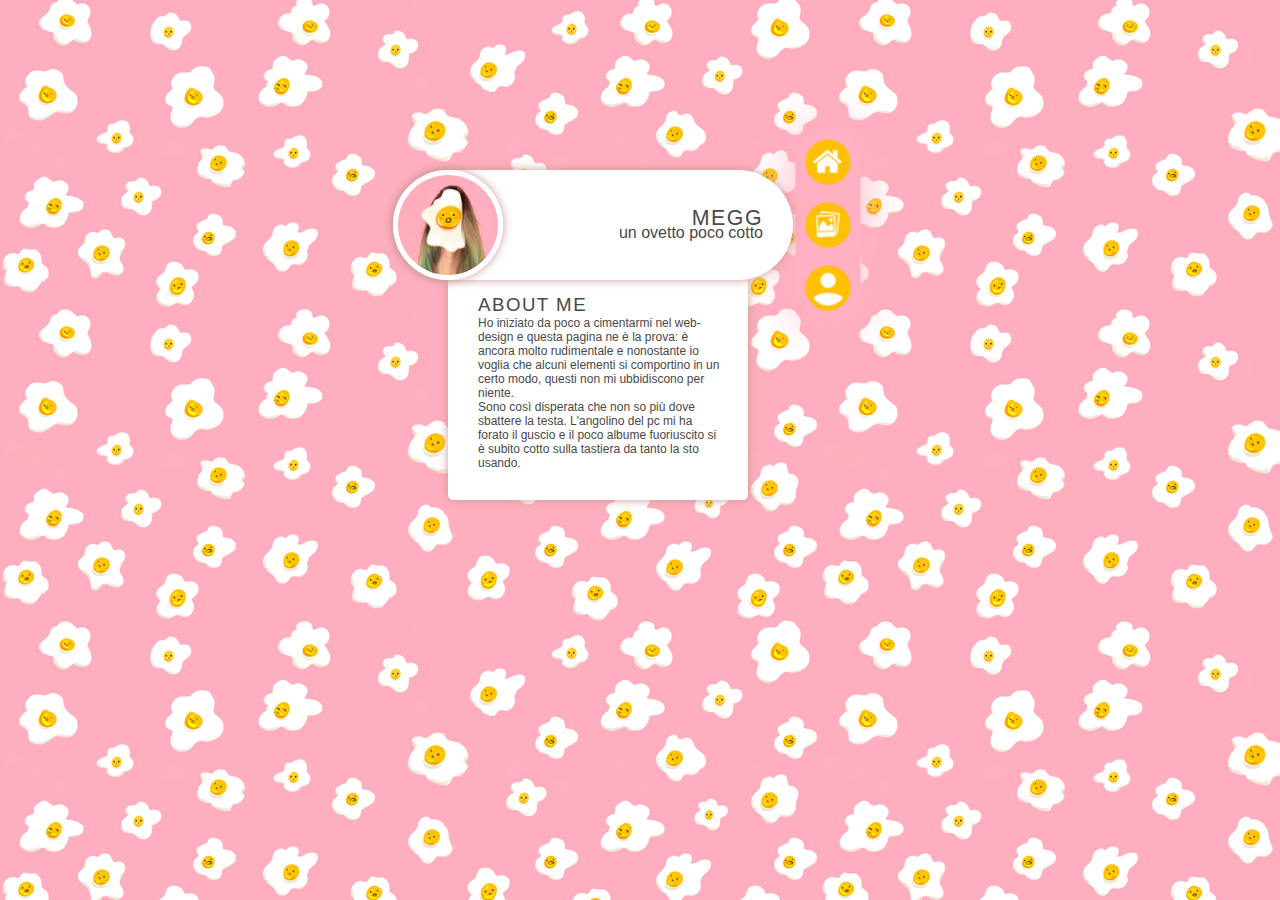
<file: index.html>
<html>
 <head>
   <link href="styles.css" rel="stylesheet">



   <title> it's me, Margherine
   </title>
 </head>
<body>



<div id="nav-box">
      <div id="icon">
        <a href="index.html">
          <img id="home"class="button" src="pics/home.png">
          </a>
      </div>
  </br>
      <div id="icon">
        <a href="gallery.html">
          <img id="gallery" class="button" src="pics/gallery.png">
          </a>
      </div>
  </br>
      <div id="icon">
        <a href="contacts.html">
            <img id="contacts"class="button" src="pics/contacts.png">
          </a>
      </div>

</div>

<div id="content-box">
  <div id="about">
      <h3>ABOUT ME</h3>
      <p>
        Ho iniziato da poco a cimentarmi nel web-design e questa pagina ne è
        la prova: è ancora molto rudimentale e nonostante io voglia che alcuni
        elementi si comportino in un certo modo, questi non mi ubbidiscono per
        niente. </br>
        Sono così disperata che non so più dove sbattere la testa.
        L'angolino del pc mi ha forato il guscio e il poco albume fuoriuscito si
        è subito cotto sulla tastiera da tanto la sto usando.
      </p>
  </div>

</div>

<div id= "box">
  <div id= "title">
    <h1 class="text">MEGG</h1>
    <h2 class="text"> un ovetto poco cotto</h2>
  </div>
</div>

<div id= "img-container">
  <img id="propic" src="pics/propic.png">
</div>



</body>
</file>
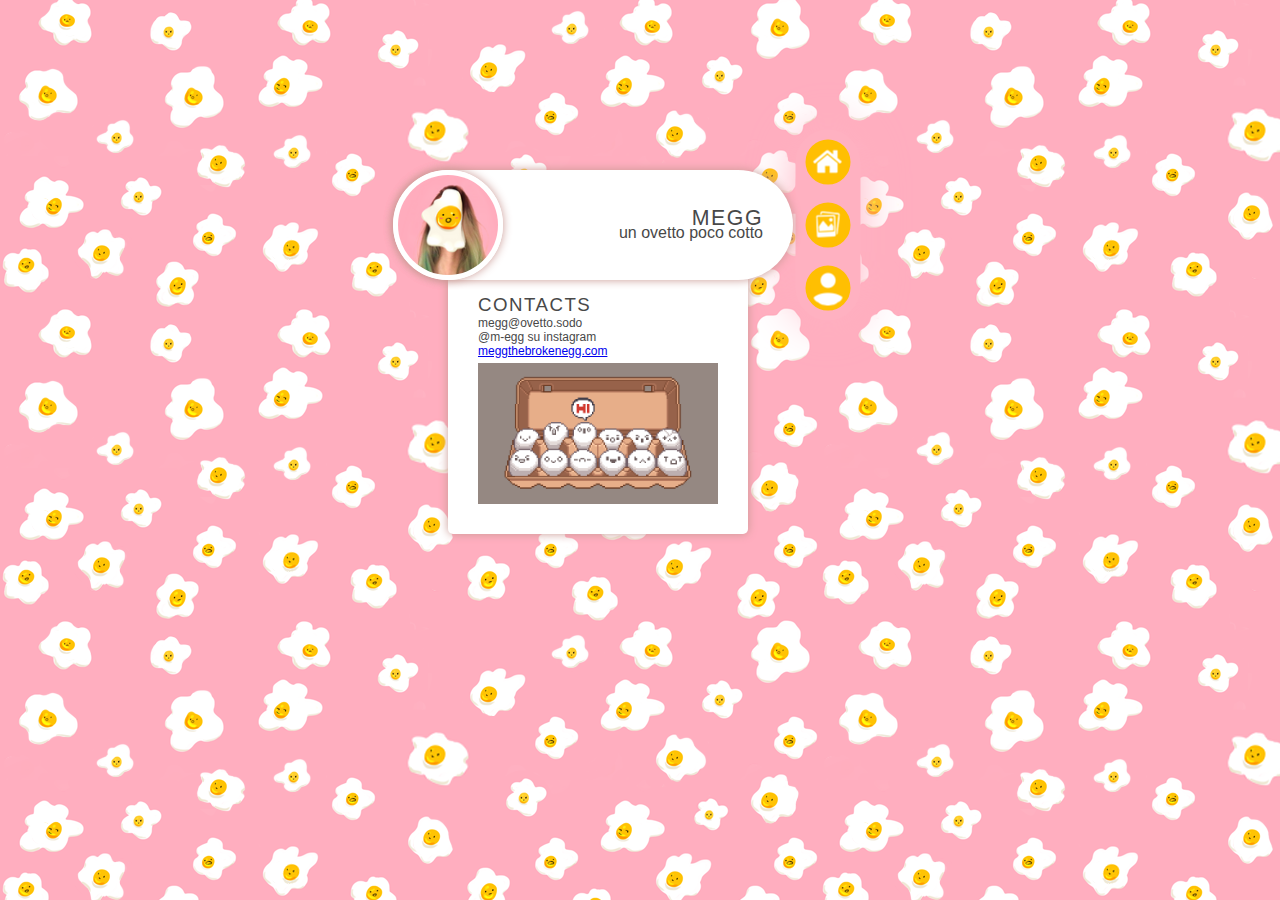
<file: contacts.html>
<html>
 <head>
   <link href="styles.css" rel="stylesheet">



   <title> it's me, Margherine
   </title>
 </head>
<body>



<div id="nav-box">
      <div id="icon">
        <a href="index.html">
          <img id="home"class="button" src="pics/home.png">
          </a>
      </div>
  </br>
      <div id="icon">
        <a href="gallery.html">
          <img id="gallery" class="button" src="pics/gallery.png">
          </a>
      </div>
  </br>
      <div id="icon">
        <a href="contacts.html">
            <img id="contacts"class="button" src="pics/contacts.png">
          </a>
      </div>

</div>

<div id="content-box">
  <div id="contacts">
      <h3>CONTACTS</h3>
      <p>
          megg@ovetto.sodo
        </br>
          @m-egg su instagram
        </br>
          <a href="meggthebrokenegg.com">meggthebrokenegg.com </a>
        </br>
          <img src="pics/eggs.gif">
      </p>
  </div>

</div>

<div id= "box">
  <div id= "title">
    <h1 class="text">MEGG</h1>
    <h2 class="text"> un ovetto poco cotto</h2>
  </div>
</div>

<div id= "img-container">
  <img id="propic" src="pics/propic.png">
</div>



</body>
</file>
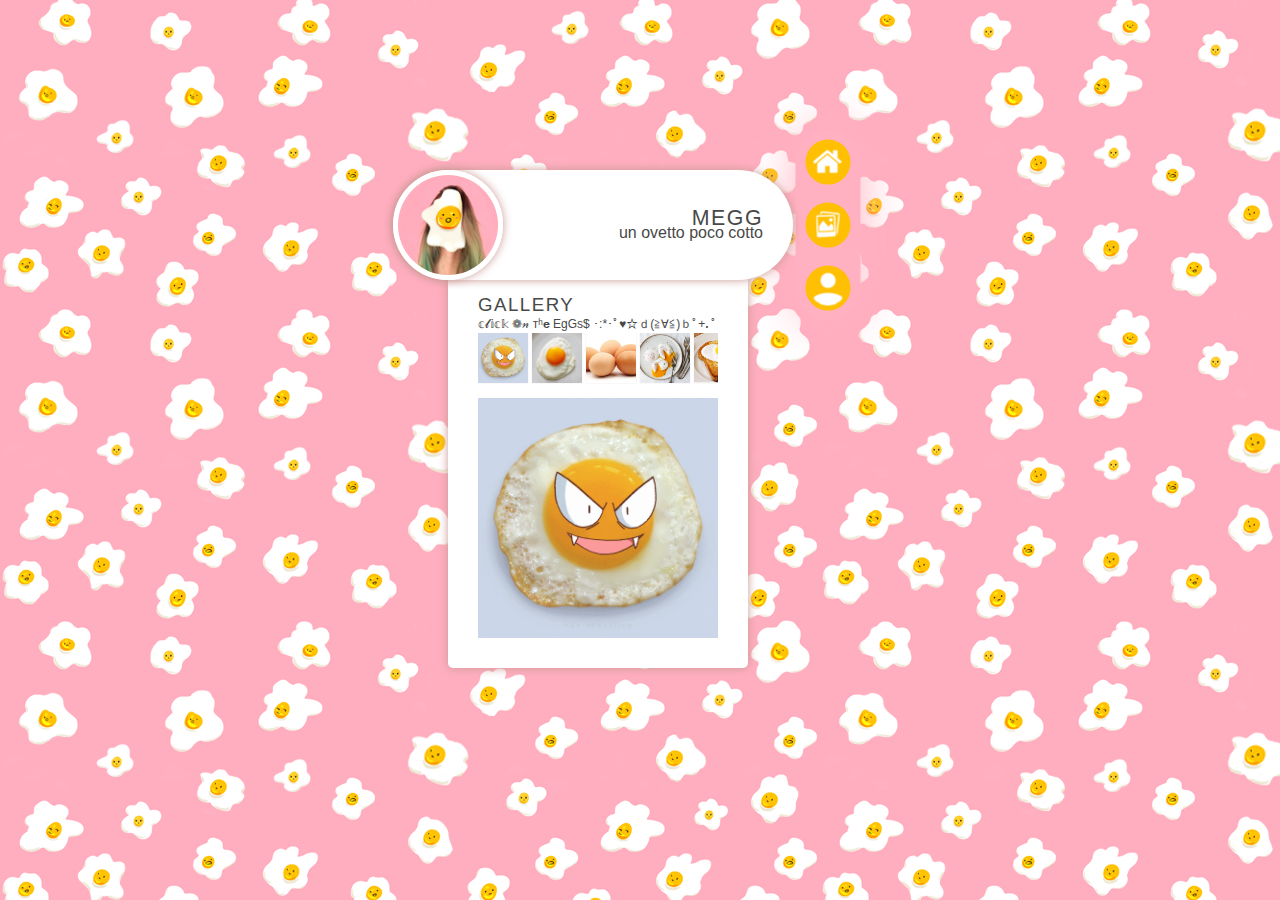
<file: gallery.html>
<html>
 <head>

         <link href="styles.css" rel="stylesheet">

         <title> it's me, Margherine</title>

 </head>
<body>

<div id="nav-box">
        <div id="icon">
          <a href="index.html">
            <img id="home"class="button" src="pics/home.png">
            </a>
        </div>
    </br>
        <div id="icon">
          <a href="gallery.html">
            <img id="gallery" class="button" src="pics/gallery.png">
            </a>
        </div>
    </br>
        <div id="icon">
          <a href="contacts.html">
              <img id="contacts"class="button" src="pics/contacts.png">
            </a>
        </div>

</div>

<div id="content-box">
      <div id="gallery">

              <h3>GALLERY</h3>

              <p>𝕔𝓵𝕚𝕔𝕜 ❁𝓃 тʰ𝐞 EgGs$ ･:*･ﾟ♥☆ｄ(≧∀≦)ｂﾟ+.ﾟ</p>

              <div id="scrollbar" onclick="enlargePic(event)">

                      <img src="pics/pic0.gif">
                      <img src="pics/pic1.png">
                      <img src="pics/pic2.png">
                      <img src="pics/pic3.png">
                      <img src="pics/pic4.png">
                      <img src="pics/pic5.png">
                      <img src="pics/pic6.png">
                      <img src="pics/pic7.png">
                      <img src="pics/pic8.png">
                      <img src="pics/pic9.png">
                      <img src="pics/pic10.png">


              </div>

              <img id="piclarge" class="large" src="pics/pic0.gif">
      </div>

</div>

<div id= "box">
      <div id= "title">
                <h1 class="text">MEGG</h1>
                <h2 class="text"> un ovetto poco cotto</h2>
      </div>
</div>

<div id= "img-container">
      <img id="propic" src="pics/propic.png">
</div>


<!-- SCRIPT UNDER -->

<script type="text/javascript">

      function enlargePic(event) {
        event = event;
        var targetElement = event.target;

          if(targetElement.tagName == "IMG"){
            document.getElementById('piclarge').src = targetElement.getAttribute("src");
          }

      }

</script>

</body>
</file>
<file: styles.css>
body{
  background-image: url("pics/bg.png");
  background-repeat: repeat;
  background-color: #fae6d7;
  }

#img-container{
  height:100px;
  width: 100px;
  border-radius: 50%;
  position:absolute;
  left:35%;
  top:25%;
  transform: translate(-50%,-50%);
  box-shadow:0px 0px 10px #C99893;
  border: 5px solid white;
}
#propic{
  height:100px;
  width: 100px;
  border-radius: 50%;
}

@keyframes pulse {
  from {transform: translate(-50%,-50%) scale(1);}
  to {transform: translate(-50%,-50%) scale(1.1);}
}

#img-container:hover{
  animation: pulse 1s ease-in-out infinite alternate;
}

#box{
  height:110px;
  width: 400px;
  border-radius: 55px 55px 55px 55px;
  position:absolute;
  left:calc(35% - 55px);
  top: 25%;
  transform: translate(-0%,-50%);
  box-shadow:0px 0px 10px #C99893;
  background-color: white;
}

#title{
  width:370px;
  position:absolute;
  top:50%;
  transform: translate(0%, -50%);
  padding-right: 10px;
}

.text{
  font-family: "Raleway", Arial, sans-serif;
  text-align: right;
  line-height: 0;
  font-weight: normal;
  color: #484848;
  padding-left: 10px;
}

h1{
  font-size: 16pt;
  letter-spacing: 1.5;
}

h2{
  font-size:12pt;
}


#content-box{
  width:300px;
  position: absolute;
  top: 25%;
  left: 35%;
  background-color: white;
  box-shadow:0px 0px 10px #C99893;
  border-radius: 5px;
}

#about, #contacts, #gallery{
  margin-bottom: 30px;
}

p{
  font-family: "Raleway", Arial, sans-serif;
  font-size: 9pt;
  margin-left: 30px;
  margin-right: 25px;
  margin-top: 0px;
  margin-bottom: 0px;
  color: #484848;
}

h3{
  font-family: "Raleway", Arial, sans-serif;
  font-size: 14pt;
  padding-left: 30px;
  padding-right: 30px;
  padding-top: 50px;
  padding-bottom: 0px;
  margin-bottom: 0px;
  font-weight: normal;
  letter-spacing: 1.5;
  color: #484848;
}

#contacts img{
  width:240px;
  margin-top: 5px;
}

#nav-box{
  background-color: #ffb1c1;
  border-radius: 50px;
  border: 10px solid #ffb1c1;
  width: 45px;
  position: absolute;
  left: calc(35% + 380px);
  top: 25%;
  transform: translate(-50%, -50%);
  box-shadow:0px 0px 50px #ffb1c1;
}

#icon{
  height: 35px;
  width: 35px;
  border-radius: 50%;
  background-color: #ffbf02;
  line-height: 0;
  border: 5px solid #ffbf02;
}

#icon:hover{
     background-color: #ffaebe;
     border: 5px solid #ffaebe;
     box-shadow:0px 0px 10px #c99893;
   }
.button{
  height: 35px;
  width: 35px;
}

#scrollbar{
  margin-left: 30px;
  margin-right: 30px;
  margin-bottom: 5px;
  height: 60px;
  overflow-y: hidden;
  white-space: nowrap;
}

::-webkit-scrollbar {
  width: 5px;
  height: 5px;
}
::-webkit-scrollbar-button {
  width: 0px;
  height: 0px;
}
::-webkit-scrollbar-thumb {
  background: #ff80c0;
  border-radius: 50px;
}

::-webkit-scrollbar-track {
  background: #f1eeee;
  border-radius: 100px;
}


#scrollbar img{
  object-fit: cover;
  height: 50px;
  width: 50px;
  box-shadow:0px 0px 1px #e2d4d3;
  overflow-y: hidden;
}

.large{
  width:240px;
  margin-left: 30px;
  margin-right: 30px;
}
</file>
